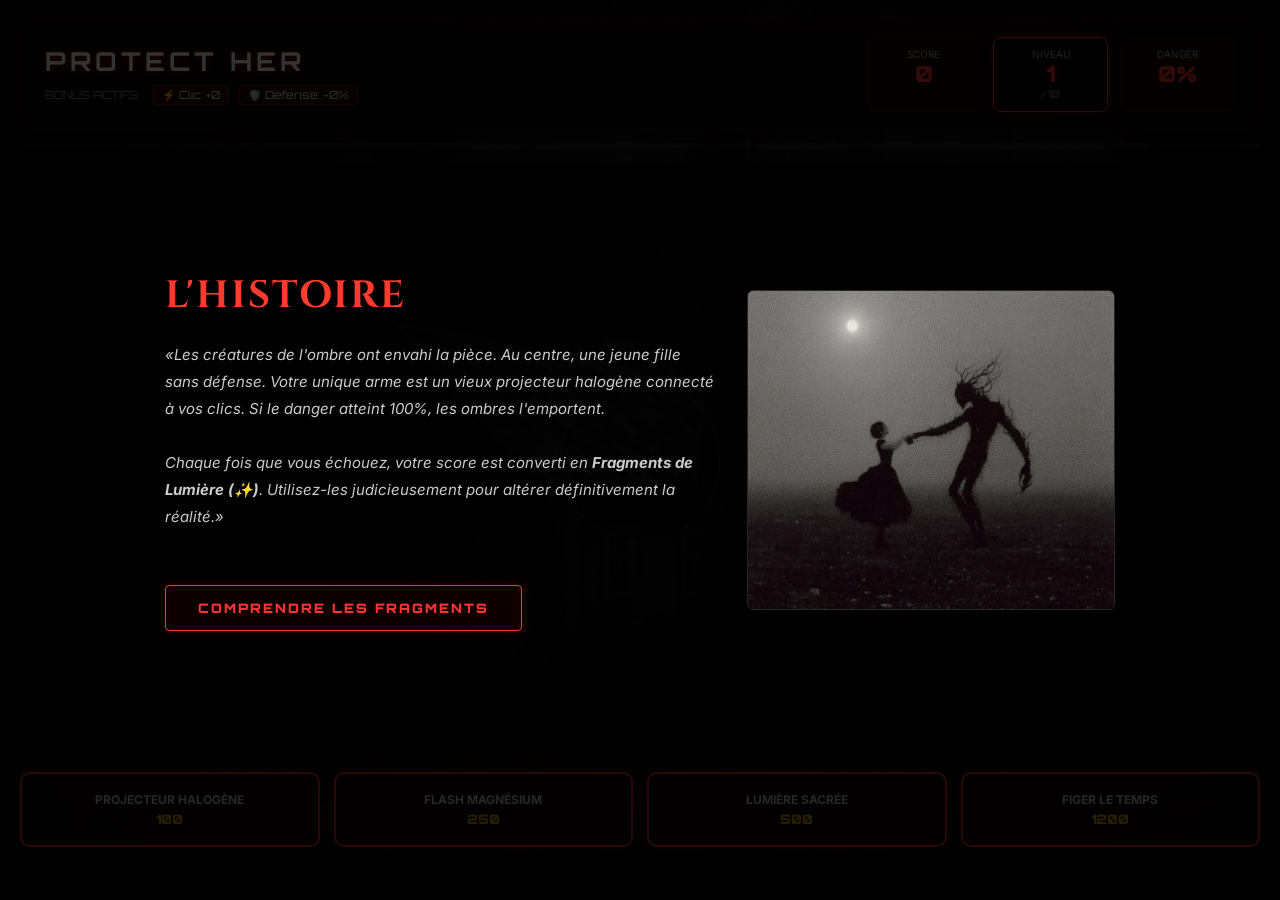
<file: index.html>
<!DOCTYPE html>
<html lang="fr">
<head>
  <meta charset="UTF-8">
  <title>PROTECT HER - Surchauffe & Prestige</title>
  <link rel="stylesheet" href="style3.css">
  <link href="https://fonts.googleapis.com/css2?family=Cinzel:wght@700;900&family=Inter:wght@400;700;900&family=Orbitron:wght@700;900&display=swap" rel="stylesheet">
</head>
<body>

<!-- ÉCRAN D'ACCUEIL EN DEUX ÉTAPES -->
  <div class="start-screen" id="startScreen">
    
    <!-- ÉTAPE 1 : L'HISTOIRE & L'IMAGE -->
    <div class="intro-container step-layout" id="storyBox">
      <div class="intro-text-side">
        <h2>L'HISTOIRE</h2>
        <p class="story-text">
          «Les créatures de l'ombre ont envahi la pièce. Au centre, une jeune fille sans défense. 
          Votre unique arme est un vieux projecteur halogène connecté à vos clics. Si le danger atteint 100%, les ombres l'emportent. <br><br>
          Chaque fois que vous échouez, votre score est converti en <strong>Fragments de Lumière (✨)</strong>. Utilisez-les judicieusement pour altérer définitivement la réalité.»
        </p>
        <button id="nextBtn">COMPRENDRE LES FRAGMENTS</button>
      </div>
      <div class="intro-image-side">
        <img src="imageL.jpeg" alt="L'Ombre et la Fille" class="story-illustration">
      </div>
    </div>
    
    <!-- ÉTAPE 2 : LE GUIDE DES FRAGMENTS (AÉRÉ) -->
    <div class="intro-container hidden" id="prestigeGuideBox">
      <h2>GUIDE DES BONUS DE LUMIÈRE (PRESTIGE)</h2>
      <p style="color: #888; margin-bottom: 25px; font-size: 14px;">Ces compétences s'achètent après un Game Over et restent actives à l'infini.</p>
      
      <div class="prestige-explain-cards">
        <div class="explain-card">
          <h3>⚡ Puissance Clic</h3>
          <p>Augmente la force de frappe brute de votre projecteur. Chaque amélioration ajoute <strong>+3 points</strong> de recul instantané à chaque clic. Indispensable pour survivre aux vagues supérieures.</p>
        </div>
        <div class="explain-card">
          <h3>🛡️ Résistance Danger</h3>
          <p>Génère un champ de protection passif. Chaque niveau acheté **ralentit de 5%** la progression naturelle des ombres. Permet de stabiliser le jeu et d'éviter les surchauffes inutiles.</p>
        </div>
      </div>

      <button id="goToReadyBtn">REJOINDRE LE POSTE DE DÉFENSE</button>
    </div>
    
    <!-- ÉTAPE 3 : PRÊT À JOUER -->
    <div class="intro-container hidden" id="readyBox">
      <h2>ILS ARRIVENT...</h2>
      <p style="color: #ff3b30; font-family: 'Orbitron'; font-size: 13px; margin-bottom: 20px; letter-spacing: 1px;">
        ⚠️ SÉCURITÉ : TOUT SPAM DE CLIC ABUSIF FERA SURCHAUFFER LE SYSTÈME !
      </p>
      <div id="countdown">3</div>
      <button id="startBtn">SURVIVRE</button>
    </div>
  </div>

  <!-- AUDIO -->
  <audio id="readySound" src="areyouready.mp3" preload="auto"></audio>
  <audio id="closingSound" src="closing.mp3" loop preload="auto"></audio>
  <audio id="screamSound" src="crier.mp3" preload="auto"></audio>
  <audio id="clickSound" src="https://actions.google.com/sounds/v1/foley/metal_click.ogg" preload="auto"></audio>

  <div class="app">
    <div class="blood-screen" id="bloodScreen"></div>

    <header class="topbar">
      <div class="brand">
        <h1>PROTECT HER</h1>
        <!-- ZONE AFFICHAGE DES BONUS PERMANENTS GAGNÉS -->
        <div class="permanent-bonus-display">
          BONUS ACTIFS : 
          <span class="bonus-tag">⚡ Clic: +<span id="bonusPowerVal">0</span></span>
          <span class="bonus-tag">🛡️ Défense: -<span id="bonusDefenseVal">0</span>%</span>
        </div>
      </div>
      <div class="stats">
        <div class="stat-card" id="scoreCard">Score <span id="score">0</span></div>
        <div class="stat-card" id="levelCard">Niveau <span id="level">1</span><span class="max-lvl">/10</span></div>
        <div class="stat-card">Danger <span id="danger">0%</span></div>
      </div>
    </header>

    <div class="danger-bar">
      <div id="dangerFill"></div>
    </div>

    <!-- ZONE DE JEU -->
    <main class="scene" id="scene">
      <div class="vignette"></div>
      <div class="flashlight" id="flashlight"></div>

      <!-- Monstres -->
      <div class="monster-track mt1"><div class="monster-visual"></div></div>
      <div class="monster-track mt2"><div class="monster-visual"></div></div>
      <div class="monster-track mt3"><div class="monster-visual"></div></div>
      <div class="monster-track mt4"><div class="monster-visual"></div></div>
      <div class="monster-track mt5"><div class="monster-visual"></div></div>
      <div class="monster-track mt6"><div class="monster-visual"></div></div>

      <div class="barrier hidden" id="barrier"></div>
      <div class="girl-photo" id="girlPhoto"></div>

      <!-- UI SURCHAUFFE (MESSAGE ERREUR CLIGNOTANT) -->
      <div id="overheatAlert" class="overheat-alert hidden">
        ⚠️ ERREUR : LAMPE EN SURCHAUFFE ! <br>
        <span>Le système redémarre... Puissance réduite !</span>
      </div>

      <!-- ÉCRAN GAME OVER & BOUTIQUE PRESTIGE -->
      <div class="big-message hidden" id="bigMessage">
        <h2 class="glitch-text">GAME OVER</h2>
        <p>L'obscurité a refermé ses griffes sur elle.</p>
        
        <div class="prestige-box">
          <h3>fragments de lumière obtenus : <span id="fragmentsGained">0</span> ✨</h3>
          <p class="prestige-currency">Total en réserve : <span id="totalFragments">0</span> ✨</p>
          <div class="prestige-shop">
            <button id="upPermanentPower" class="prestige-btn">⚡ Puissance Clic (+3) <br><span>Coût: 5 ✨</span></button>
            <button id="upPermanentDefense" class="prestige-btn">🛡️ Résistance Danger (+5%) <br><span>Coût: 10 ✨</span></button>
          </div>
        </div>
        
        <button id="restartBtn" style="margin-top: 20px;">TENTER DE LA SAUVER À NOUVEAU</button>
      </div>
    </main>

    <!-- BOUTIQUE STANDARD -->
    <section class="bottom-ui">
      <div class="shop" id="shop">
        <button id="powerBtn" class="neon-btn">Projecteur Halogène <br><span>100</span></button>
        <button id="rageBtn" class="neon-btn">Flash Magnésium <br><span>250</span></button>
        <button id="barrierBtn" class="neon-btn">Lumière Sacrée <br><span>500</span></button>
        <button id="slowBtn" class="neon-btn">Figer le Temps <br><span>1200</span></button>
      </div>
    </section>

    <p id="message"></p>
  </div>

  <script src="script1.js"></script>
</body>
</html>
</file>
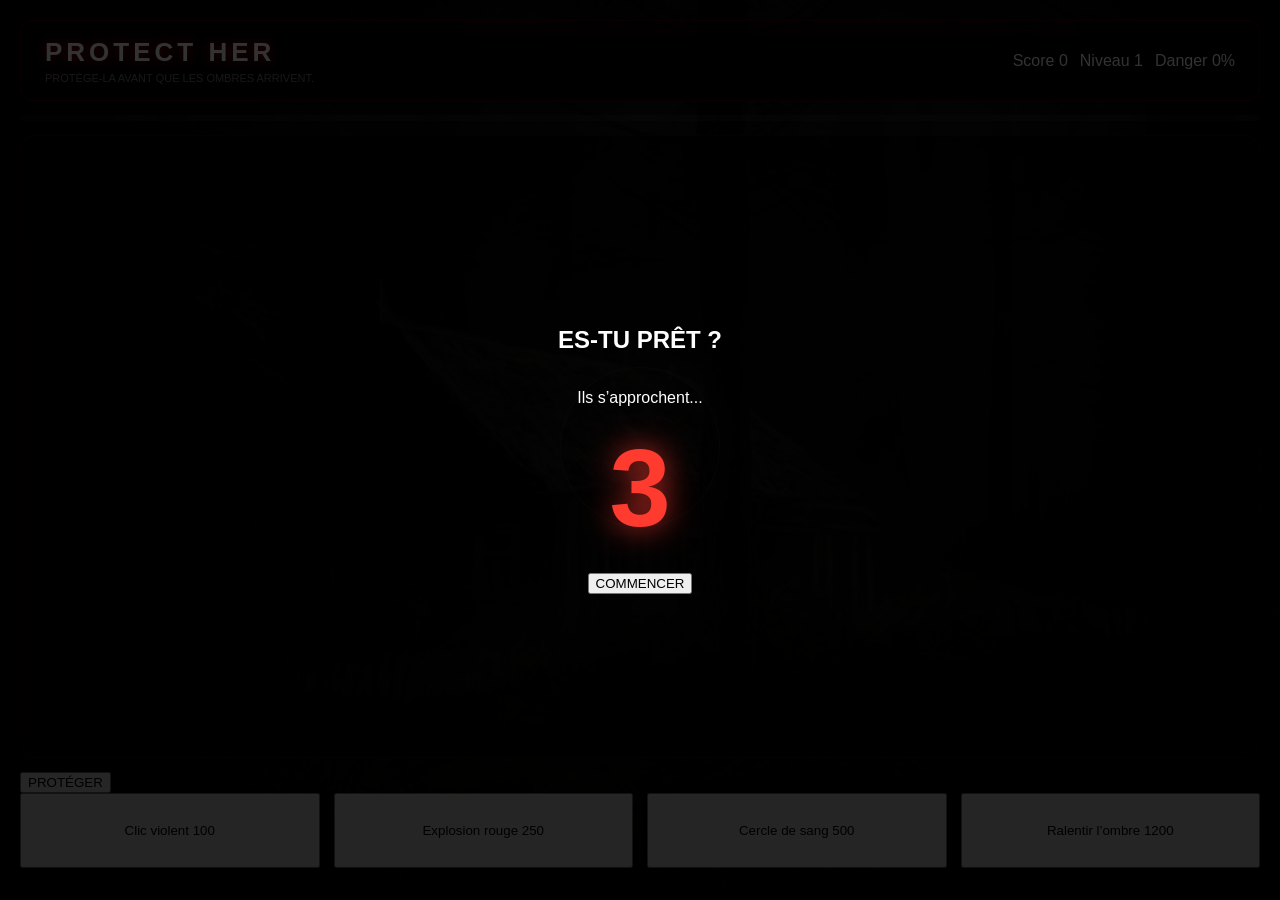
<file: index3.html>
<!DOCTYPE html>
<html lang="fr">
<head>
  <meta charset="UTF-8">
  <title>Protect Her</title>
  <link rel="stylesheet" href="style3.css">
</head>

<body>

  <div class="start-screen" id="startScreen">
    <h2>ES-TU PRÊT ?</h2>
    <p>Ils s’approchent...</p>
    <div id="countdown">3</div>
    <button id="startBtn">COMMENCER</button>
  </div>

  <audio id="readySound" src="areyouready.mp3"></audio>
  <audio id="closingSound" src="closing.mp3" loop></audio>
  <audio id="screamSound" src="crier.mp3"></audio>

  <div class="app">

    <header class="topbar">
      <div>
        <h1>PROTECT HER</h1>
        <p>Protège-la avant que les ombres arrivent.</p>
      </div>

      <div class="stats">
        <div>Score <span id="score">0</span></div>
        <div>Niveau <span id="level">1</span></div>
        <div>Danger <span id="danger">0%</span></div>
      </div>
    </header>

    <div class="danger-bar">
      <div id="dangerFill"></div>
    </div>

    <main class="scene" id="scene">
      <div class="monster monster1"></div>
      <div class="monster monster2"></div>
      <div class="monster monster3"></div>
      <div class="monster monster4"></div>
      <div class="monster monster5"></div>
      <div class="monster monster6"></div>

      <div class="barrier hidden" id="barrier"></div>
      <div class="rage" id="rage"></div>
      <div class="girl-photo"></div>

      <div class="big-message hidden" id="bigMessage">
        <h2 id="bigTitle">GAME OVER</h2>
        <p id="bigText">Tu n’as pas assez amélioré ta protection.</p>
        <button onclick="location.reload()">RECOMMENCER</button>
      </div>
    </main>

    <section class="bottom-ui">
      <button id="protectBtn" class="protect-btn">PROTÉGER</button>

      <div class="shop">
        <button id="powerBtn">Clic violent <span id="powerPrice">200</span></button>
        <button id="rageBtn">Explosion rouge <span id="ragePrice">300</span></button>
        <button id="barrierBtn">Cercle de sang <span id="barrierPrice">400</span></button>
        <button id="slowBtn">Ralentir l’ombre <span id="slowPrice">550</span></button>
      </div>
    </section>

    <p id="message"></p>
  </div>

  <script src="script1.js"></script>
</body>
</html>
</file>
<file: style3.css>
/* --- RESET & INTERFACE --- */
* {
  box-sizing: border-box;
}

body {
  margin: 0;
  padding: 0;
  /* L'image cottage.jpeg est maintenant ici pour couvrir tout l'écran */
  background: radial-gradient(circle at center, rgba(20, 5, 5, 0.5) 0%, rgba(5, 0, 0, 0.85) 70%, #020000 100%), 
              url('cottage.jpeg') center/cover no-repeat fixed;
  color: #fff;
  font-family: 'Inter', sans-serif;
  overflow: hidden;
  height: 100vh;
}

.app {
  height: 100vh;
  padding: 20px;
  display: flex;
  flex-direction: column;
  gap: 14px;
  max-width: 1300px;
  margin: 0 auto;
}

.blood-screen {
  position: fixed;
  inset: 0;
  background: radial-gradient(circle, transparent 20%, rgba(200, 0, 0, 0.8) 100%);
  z-index: 99;
  pointer-events: none;
  opacity: 0;
  transition: opacity 0.2s ease;
}

/* Animation de clignotement rouge critique */
.blood-screen.critical-flicker {
  animation: dangerFlash 0.4s infinite alternate;
}

@keyframes dangerFlash {
  0% { opacity: 0.3; }
  100% { opacity: 0.95; }
}

/* --- TOPBAR & DESIGN DES STATS --- */
.topbar {
  display: flex;
  justify-content: space-between;
  align-items: center;
  background: rgba(10, 2, 2, 0.9);
  backdrop-filter: blur(15px);
  -webkit-backdrop-filter: blur(15px);
  border: 1px solid rgba(255, 0, 0, 0.2);
  border-radius: 12px;
  padding: 16px 24px;
}

h1 {
  margin: 0;
  font-family: 'Orbitron', sans-serif;
  font-size: 26px;
  color: #fff;
  letter-spacing: 4px;
  text-shadow: 0 0 10px rgba(255, 0, 0, 0.7);
}

.topbar p { 
  margin: 4px 0 0; 
  color: #777; 
  font-size: 11px; 
  text-transform: uppercase; 
}

.stats { 
  display: flex; 
  gap: 12px; 
}

.stat-card {
  min-width: 115px;
  background: rgba(25, 3, 3, 0.8);
  border: 1px solid rgba(255, 0, 0, 0.2);
  border-radius: 8px;
  padding: 10px;
  text-align: center;
  font-size: 10px;
  color: #aaa;
  text-transform: uppercase;
  position: relative;
}

.stat-card span {
  display: block;
  color: #ff3b30;
  font-family: 'Orbitron', sans-serif;
  font-size: 22px;
  font-weight: 900;
}

/* --- LOOK PREMIUM POUR LE NIVEAU --- */
#levelCard {
  border: 1px solid #ff3333;
  background: rgba(0, 0, 0, 0.8);
  box-shadow: 0 0 10px rgba(255, 51, 51, 0.3);
}

#levelCard span {
  color: #ff3333;
  text-shadow: 0 0 8px rgba(255, 51, 51, 0.8);
}

#levelCard .max-lvl {
  display: inline;
  font-size: 11px;
  color: #555;
  text-shadow: none;
}

/* --- EFFET GLITCH TECHNIQUE DYNAMIQUE --- */
.glitch-active {
  animation: textGlitch 0.2s infinite;
  color: #00ffff !important;
  text-shadow: 2px 0 #ff00ff, -2px 0 #00ffff;
}

@keyframes textGlitch {
  0% { transform: translate(1px, 1px); }
  20% { transform: translate(-1px, -1px); }
  40% { transform: translate(-2px, 1px); }
  60% { transform: translate(1px, -2px); }
  80% { transform: translate(-1px, 2px); }
  100% { transform: translate(0, 0); }
}

/* BARRE DE DANGER NÉON */
.danger-bar {
  height: 6px;
  background: rgba(255,255,255,0.05);
  border-radius: 3px;
  overflow: hidden;
}

#dangerFill {
  height: 100%;
  width: 0%;
  background: linear-gradient(90deg, #800000, #ff2a2a);
  box-shadow: 0 0 15px #ff3b30;
  transition: width 0.3s ease;
}

/* --- ZONE DE SCÈNE (ZONE DE CLICK) --- */
.scene {
  position: relative;
  flex: 1;
  border-radius: 16px;
  overflow: hidden;
  /* Fond noir semi-transparent pour laisser deviner la cabane derrière sans gêner le gameplay */
  background: rgba(5, 1, 1, 0.65);
  border: 1px solid rgba(255, 0, 0, 0.15);
  cursor: none !important;
}

.vignette {
  position: absolute;
  inset: 0;
  background: radial-gradient(circle at center, transparent 20%, rgba(0,0,0,0.85) 90%);
  pointer-events: none;
  z-index: 10;
}

.scene.danger { 
  animation: cameraShake 0.1s infinite; 
  border-color: rgba(255,0,0,0.5); 
}

/* --- ÉVÉNEMENT : ÉTATS DE SCÈNE --- */
.scene.blackout {
  background: #000000 !important;
}
.scene.blackout .girl-photo {
  filter: grayscale(100%) brightness(0) !important;
  box-shadow: none !important;
}
.scene.surcharge {
  background: radial-gradient(circle at center, #423005 0%, #171001 60%, #000 100%) !important;
  border-color: #ffcc00 !important;
  box-shadow: inset 0 0 50px rgba(255, 204, 0, 0.2);
}

/* --- EFFET LAMPE TORCHE DYNAMIQUE --- */
.flashlight {
  position: absolute;
  width: 350px;
  height: 350px;
  background: radial-gradient(circle, rgba(255,255,255,0.18) 0%, rgba(255,40,40,0.04) 50%, transparent 75%);
  border-radius: 50%;
  transform: translate(-50%, -50%);
  z-index: 11;
  mix-blend-mode: screen;
  opacity: 0;
  pointer-events: none !important; 
}
.scene:hover .flashlight { 
  opacity: 1; 
}

/* --- INDICATEURS DE DANGER DIRECTIONNELS --- */
.dmg-indicator {
  position: absolute;
  pointer-events: none;
  z-index: 12;
  opacity: 0;
  transition: opacity 0.3s ease;
}
.dmg-top-left { top: 0; left: 0; width: 250px; height: 250px; background: radial-gradient(circle at top left, rgba(255,0,0,0.4) 0%, transparent 70%); }
.dmg-top-right { top: 0; right: 0; width: 250px; height: 250px; background: radial-gradient(circle at top right, rgba(255,0,0,0.4) 0%, transparent 70%); }
.dmg-bottom-left { bottom: 0; left: 0; width: 250px; height: 250px; background: radial-gradient(circle at bottom left, rgba(255,0,0,0.4) 0%, transparent 70%); }
.dmg-bottom-right { bottom: 0; right: 0; width: 250px; height: 250px; background: radial-gradient(circle at bottom right, rgba(255,0,0,0.4) 0%, transparent 70%); }

/* --- MONSTRES --- */
.monster-track {
  position: absolute;
  width: 130px;
  height: 130px;
  z-index: 5;
  pointer-events: none;
  display: flex;
  align-items: center;
  justify-content: center;
  opacity: 0;
  filter: drop-shadow(0 0 20px rgba(255, 0, 0, 0.4));
  transition: top 0.2s ease-out, left 0.2s ease-out, right 0.2s ease-out, bottom 0.2s ease-out, opacity 0.2s ease-out;
}

.monster-visual {
  width: 100%;
  height: 100%;
  background-image: url('https://images.unsplash.com/photo-1509248961158-e54f6934749c?q=80&w=200&auto=format&fit=crop');
  background-size: cover;
  background-position: center;
  border-radius: 50%;
  filter: grayscale(30%) contrast(1.6) brightness(0.85);
  border: 2px solid rgba(255, 0, 0, 0.6);
  box-shadow: inset 0 0 30px rgba(255,0,0,0.8), 0 0 25px rgba(0,0,0,0.9);
}

.mirage-visual {
  filter: grayscale(100%) contrast(1.8) brightness(0.9) !important;
  border: 2px solid rgba(255, 255, 255, 0.8) !important;
  box-shadow: inset 0 0 30px rgba(255,255,255,0.7), 0 0 25px rgba(0,0,0,0.9) !important;
}

.mirage-track { 
  top: 10px; 
  left: 45%; 
  pointer-events: auto !important; 
  cursor: pointer; 
}

/* --- STRUCTURE DU MONSTRE PRINCIPAL --- */
#monster {
  position: absolute;
  top: 50%;
  left: 50%;
  transform: translate(-50%, -50%) scale(0.1); 
  opacity: 0;
  width: 280px; 
  height: auto;
  z-index: 6; 
  pointer-events: none; 
  transition: transform 0.2s ease-out, opacity 0.2s ease-out;
  filter: drop-shadow(0 0 30px rgba(0, 0, 0, 0.9)) contrast(1.4) brightness(0.7);
  border-radius: 12px;
}

/* --- TARGET PORTRAIT --- */
.girl-photo {
  position: absolute;
  left: 50%;
  top: 50%;
  width: 160px;
  height: 160px;
  transform: translate(-50%, -50%);
  background-image: url('https://images.unsplash.com/photo-1534528741775-53994a69daeb?q=80&w=300&auto=format&fit=crop');
  background-size: cover;
  background-position: center;
  border-radius: 50%;
  z-index: 8;
  filter: grayscale(100%) brightness(0.5) contrast(1.3);
  box-shadow: 0 0 50px rgba(255, 255, 255, 0.1);
  pointer-events: none;
  border: 1px solid rgba(255,255,255,0.2);
}

/* BOUTON SECOURS INTERACTIF */
#generatorBtn {
  position: absolute;
  top: 75%;
  left: 50%;
  transform: translate(-50%, -50%);
  z-index: 50;
  padding: 14px 28px;
  background: #ff3b30;
  color: #fff;
  border: none;
  font-family: 'Orbitron', sans-serif;
  font-weight: 900;
  font-size: 14px;
  letter-spacing: 1px;
  border-radius: 8px;
  box-shadow: 0 0 30px #ff3b30;
  cursor: pointer;
  animation: pulseBtn 0.8s infinite alternate;
}

/* FX DE FLASH & BARRIER */
.light-flash {
  position: absolute;
  left: 50%;
  top: 50%;
  transform: translate(-50%, -50%) scale(0);
  width: 100px;
  height: 100px;
  background: radial-gradient(circle, rgba(255,255,255,0.95) 0%, rgba(255,59,48,0.3) 40%, transparent 70%);
  border-radius: 50%;
  opacity: 0;
  z-index: 9;
  pointer-events: none;
}
.light-flash.active { 
  animation: flashWave 0.25s cubic-bezier(0.075, 0.82, 0.165, 1); 
}

.barrier {
  position: absolute;
  left: 50%;
  top: 50%;
  width: 230px;
  height: 230px;
  transform: translate(-50%, -50%);
  border: 3px dashed #ff3b30;
  border-radius: 50%;
  box-shadow: 0 0 40px rgba(255,59,48,0.6);
  z-index: 7;
  pointer-events: none;
}

/* --- BOUTIQUE DE NÉONS --- */
.bottom-ui { height: 75px; }
.shop { display: grid; grid-template-columns: repeat(4, 1fr); gap: 14px; height: 100%; }

.neon-btn {
  border-radius: 10px;
  font-family: inherit;
  font-weight: 700;
  font-size: 12px;
  text-transform: uppercase;
  display: flex;
  flex-direction: column;
  justify-content: center;
  align-items: center;
  gap: 4px;
  cursor: pointer;
  background: rgba(15, 5, 5, 0.85);
  transition: all 0.2s ease-in-out;
}

.neon-btn:disabled {
  border: 1px solid rgba(100, 10, 10, 0.3) !important;
  color: #4a1010 !important;
  opacity: 0.5;
  cursor: not-allowed;
  box-shadow: none !important;
  animation: brokenNeon 3s infinite;
}
.neon-btn:disabled span { color: #5a1515 !important; }

.neon-btn:not(:disabled) {
  border: 2px solid #ff3b30;
  color: #ffffff;
  box-shadow: 0 0 10px rgba(255, 59, 48, 0.2);
}
.neon-btn:not(:disabled) span { 
  color: #ffcc00; 
  font-family: 'Orbitron', sans-serif; 
  font-size: 13px; 
  font-weight: 900; 
}

.neon-btn:not(:disabled):hover {
  background: #ff3b30;
  color: #000000;
  box-shadow: 0 0 22px #ff3b30;
  transform: scale(1.02);
}
.neon-btn:not(:disabled):hover span { color: #000000; }

@keyframes brokenNeon {
  0%, 18%, 22%, 25%, 53%, 57%, 100% { border-color: rgba(100, 10, 10, 0.2); }
  20%, 24%, 55% { border-color: rgba(255, 59, 48, 0.4); }
}

#message { 
  text-align: center; 
  color: #ff3b30; 
  font-size: 12px; 
  font-weight: 900; 
  margin: 4px 0 0; 
  text-transform: uppercase; 
  letter-spacing: 1px; 
  height: 15px;
}

/* --- ÉCRANS ABSOLUS DE DÉMARRAGE --- */
.start-screen, .big-message {
  position: fixed;
  inset: 0;
  background: linear-gradient(rgba(0, 0, 0, 0.8), rgba(0, 0, 0, 0.85));
  background-size: cover;
  background-position: center;
  z-index: 999;
  display: flex;
  flex-direction: column;
  align-items: center;
  justify-content: center; 
  text-align: center;
  padding: 30px;
}

.intro-container {
  display: flex;
  flex-direction: column;
  align-items: center;
  justify-content: center;
  max-width: 580px;
  width: 100%;
}
.intro-container h2 { font-family: 'Cinzel', serif; font-size: 38px; color: #ff3b30; margin: 0 0 20px 0; letter-spacing: 2px; }
.story-text { font-size: 15px; line-height: 1.8; color: #ccc; font-style: italic; margin: 0 0 30px 0; }

#countdown {
  font-family: 'Orbitron', sans-serif;
  font-size: 110px;
  color: #ff3b30;
  font-weight: 900;
  margin: 10px 0 30px 0;
  line-height: 1;
  text-shadow: 0 0 30px rgba(255, 59, 48, 0.8);
  width: 100%;
}

#restartBtn {
  padding: 16px 40px;
  background: transparent;
  border: 2px solid #ff3b30;
  color: #fff;
  font-family: 'Orbitron', sans-serif;
  font-size: 13px;
  font-weight: 700;
  cursor: pointer;
  letter-spacing: 2px;
  border-radius: 6px;
  transition: all 0.3s ease;
}
#restartBtn:hover { 
  background: #ff3b30; 
  color: #000; 
  box-shadow: 0 0 25px #ff3b30;
  transform: scale(1.03);
}

.big-message h2 { font-family: 'Orbitron', sans-serif; font-size: 46px; color: #ff0000; margin: 0 0 10px 0; }

@keyframes cameraShake {
  0% { transform: translate(0, 0); }
  25% { transform: translate(-3px, 1.5px); }
  50% { transform: translate(1.5px, -3px); }
  75% { transform: translate(-1.5px, -1.5px); }
  100% { transform: translate(0, 0); }
}
@keyframes flashWave {
  from { transform: translate(-50%, -50%) scale(0.2); opacity: 1; filter: brightness(2.5); }
  to { transform: translate(-50%, -50%) scale(6); opacity: 0; }
}

.hidden { display: none !important; }

/* --- EFFET CLIGNOTEMENT LAMPE --- */
@keyframes flashlightFlicker {
  0%, 100% { opacity: 1; }
  23% { opacity: 1; }
  24% { opacity: 0.1; }
  26% { opacity: 0.1; }
  27% { opacity: 1; }
  70% { opacity: 1; }
  71% { opacity: 0.2; }
  72% { opacity: 1; }
}
.flashlight.flicker {
  animation: flashlightFlicker 0.4s infinite;
}

/* --- INTERFACE DU BOSS --- */
.boss-container {
  position: absolute;
  inset: 0;
  z-index: 40;
  display: flex;
  flex-direction: column;
  align-items: center;
  justify-content: center;
  background: rgba(0, 0, 0, 0.4);
}
.boss-hp-bar {
  width: 60%;
  height: 12px;
  background: rgba(255,255,255,0.1);
  border: 1px solid #ff0000;
  box-shadow: 0 0 15px #ff0000;
  border-radius: 6px;
  margin-bottom: 20px;
  overflow: hidden;
}
#bossHpFill {
  height: 100%;
  width: 100%;
  background: linear-gradient(90deg, #550000, #ff0000);
  transition: width 0.1s ease;
}
.boss-visual {
  width: 220px;
  height: 220px;
  background: url('https://images.unsplash.com/photo-1509248961158-e54f6934749c?q=80&w=300') center/cover;
  border-radius: 50%;
  border: 4px dashed #ff0000;
  box-shadow: 0 0 60px #ff0000;
  cursor: pointer;
  animation: cameraShake 0.15s infinite;
}

/* --- LARGAGES (DROPS) --- */
.drop-item {
  position: absolute;
  width: 45px;
  height: 45px;
  background: #ffcc00;
  color: #000;
  font-size: 22px;
  display: flex;
  align-items: center;
  justify-content: center;
  border-radius: 50%;
  cursor: pointer;
  z-index: 35;
  box-shadow: 0 0 20px #ffcc00;
  font-weight: bold;
  animation: pulseBtn 0.5s infinite alternate;
}
@keyframes pulseBtn { from { transform: translate(-50%, -50%) scale(0.95); } to { transform: translate(-50%, -50%) scale(1.05); } }

/* --- BOUTIQUE DE PRESTIGE --- */
.prestige-box {
  background: rgba(10, 3, 3, 0.85);
  border: 2px dashed #ff3b30;
  padding: 25px;
  border-radius: 16px;
  margin: 20px auto;
  width: 100%;
  max-width: 480px;
  box-shadow: 0 0 30px rgba(255, 59, 48, 0.2);
  backdrop-filter: blur(4px);
  -webkit-backdrop-filter: blur(4px);
}

.prestige-box h3 { 
  font-size: 16px; 
  margin: 0 0 8px 0; 
  text-transform: uppercase; 
  color: #ffcc00;
  letter-spacing: 1px;
}

.prestige-currency { 
  font-size: 13px; 
  margin: 0 0 20px 0; 
  color: #e0e0e0; 
  font-weight: 500;
}

.prestige-shop { 
  display: flex; 
  gap: 15px; 
  justify-content: center; 
}

.prestige-btn {
  background: rgba(40, 10, 10, 0.7);
  border: 2px solid #ff3b30;
  color: #ffffff; 
  padding: 15px 10px;
  border-radius: 10px;
  font-size: 13px;
  font-weight: bold;
  cursor: pointer;
  flex: 1;
  transition: all 0.2s ease-in-out;
  box-shadow: 0 4px 10px rgba(0,0,0,0.5);
}

.prestige-btn span {
  display: block;
  margin-top: 6px;
  color: #ffcc00; 
  font-size: 11px;
}

.prestige-btn:hover:not(:disabled) { 
  background: #ff3b30; 
  color: #000000; 
  box-shadow: 0 0 15px #ff3b30;
  transform: translateY(-2px);
}
.prestige-btn:hover:not(:disabled) span {
  color: #000000;
}

.prestige-btn:disabled { 
  background: rgba(20, 20, 20, 0.6);
  border-color: #444444; 
  color: #666666; 
  cursor: not-allowed;
  opacity: 0.5;
  box-shadow: none;
  transform: none;
}
.prestige-btn:disabled span {
  color: #888888;
}

/* AFFICHAGE DES BONUS PERMANENTS GAGNÉS EN HAUT DE L'ÉCRAN */
.permanent-bonus-display {
  margin-top: 8px;
  font-size: 11px;
  font-family: 'Orbitron', sans-serif;
  color: #888;
  display: flex;
  gap: 10px;
  align-items: center;
}

.bonus-tag {
  background: rgba(255, 51, 51, 0.15);
  border: 1px solid rgba(255, 51, 51, 0.4);
  padding: 2px 8px;
  border-radius: 4px;
  color: #fff;
}

/* BOITE DE TEXTE D'ALERTE DE SURCHAUFFE */
.overheat-alert {
  position: absolute;
  top: 15px;
  left: 50%;
  transform: translateX(-50%);
  background: rgba(255, 0, 0, 0.85);
  border: 2px solid #fff;
  color: #fff;
  padding: 10px 20px;
  font-family: 'Orbitron', sans-serif;
  font-weight: 900;
  font-size: 14px;
  text-align: center;
  border-radius: 8px;
  box-shadow: 0 0 20px #ff0000;
  z-index: 50;
  animation: dangerFlash 0.2s infinite alternate;
}
.overheat-alert span {
  font-size: 11px;
  font-weight: 400;
  display: block;
  margin-top: 4px;
}

/* CLIGNOTEMENT DE LA LAMPE TORCHE EN CAS DE SURCHAUFFE */
.lamp-overheat-flicker {
  animation: lampFlicker 0.1s infinite !important;
  background: radial-gradient(circle, rgba(255,0,0,0.6) 0%, rgba(255,0,0,0.2) 40%, transparent 70%) !important;
}

@keyframes lampFlicker {
  0% { opacity: 0.1; transform: translate(-50%, -50%) scale(0.8); }
  50% { opacity: 0.9; transform: translate(-50%, -50%) scale(1.1); }
  100% { opacity: 0.0; transform: translate(-50%, -50%) scale(0.9); }
}

/* Disposition en deux colonnes pour l'histoire */
.step-layout {
  display: flex;
  flex-direction: row;
  max-width: 950px !important;
  width: 90%;
  gap: 30px;
  align-items: center;
  text-align: left !important;
}

.intro-text-side {
  flex: 1.2;
}

.intro-image-side {
  flex: 0.8;
  display: flex;
  justify-content: center;
  align-items: center;
}

/* Style de l'image issue de Pinterest */
.story-illustration {
  width: 100%;
  max-height: 320px;
  object-fit: cover;
  border-radius: 6px;
  border: 1px solid rgba(255, 255, 255, 0.15);
  box-shadow: 0 0 25px rgba(0, 0, 0, 0.7);
}

/* Grille pour les explications des bonus en page 2 */
.prestige-explain-cards {
  display: flex;
  gap: 20px;
  margin-bottom: 30px;
  text-align: left;
}

.explain-card {
  flex: 1;
  background: rgba(255, 255, 255, 0.03);
  border: 1px solid rgba(255, 255, 255, 0.08);
  padding: 20px;
  border-radius: 8px;
  transition: border 0.3s ease;
}

.explain-card:hover {
  border-color: rgba(255, 204, 0, 0.3);
}

.explain-card h3 {
  font-family: 'Orbitron', sans-serif;
  font-size: 15px;
  color: #ffcc00;
  margin-bottom: 10px;
}

.explain-card p {
  font-size: 13px;
  color: #ccc;
  line-height: 1.5;
}

/* Responsive si la fenêtre est trop petite */
@media (max-width: 768px) {
  .step-layout {
    flex-direction: column;
    text-align: center !important;
  }
  .prestige-explain-cards {
    flex-direction: column;
  }
}

/* DESIGN DES BOUTONS DE L'ÉCRAN D'ACCUEIL (RÉALIGNÉS AVEC LE THÈME) */
#nextBtn, #goToReadyBtn {
  background: rgba(255, 0, 0, 0.05);
  color: #ff3333;
  border: 1px solid #ff3333;
  padding: 14px 32px;
  font-family: 'Orbitron', sans-serif;
  font-size: 13px;
  font-weight: 900;
  letter-spacing: 2px;
  text-transform: uppercase;
  border-radius: 4px;
  cursor: pointer;
  box-shadow: 0 0 10px rgba(255, 0, 0, 0.2), inset 0 0 10px rgba(255, 0, 0, 0.1);
  transition: all 0.3s ease-in-out;
  margin-top: 25px;
  display: inline-block;
}

/* EFFET COMPORTEMENT AU SURVOL */
#nextBtn:hover, #goToReadyBtn:hover {
  background: #ff3333;
  color: #000; 
  box-shadow: 0 0 25px #ff3333, 0 0 50px rgba(255, 0, 0, 0.5);
  transform: translateY(-2px);
  text-shadow: none;
}

/* EFFET QUAND ON CLIQUE */
#nextBtn:active, #goToReadyBtn:active {
  transform: translateY(1px);
  box-shadow: 0 0 15px #ff3333;
}
</file>
